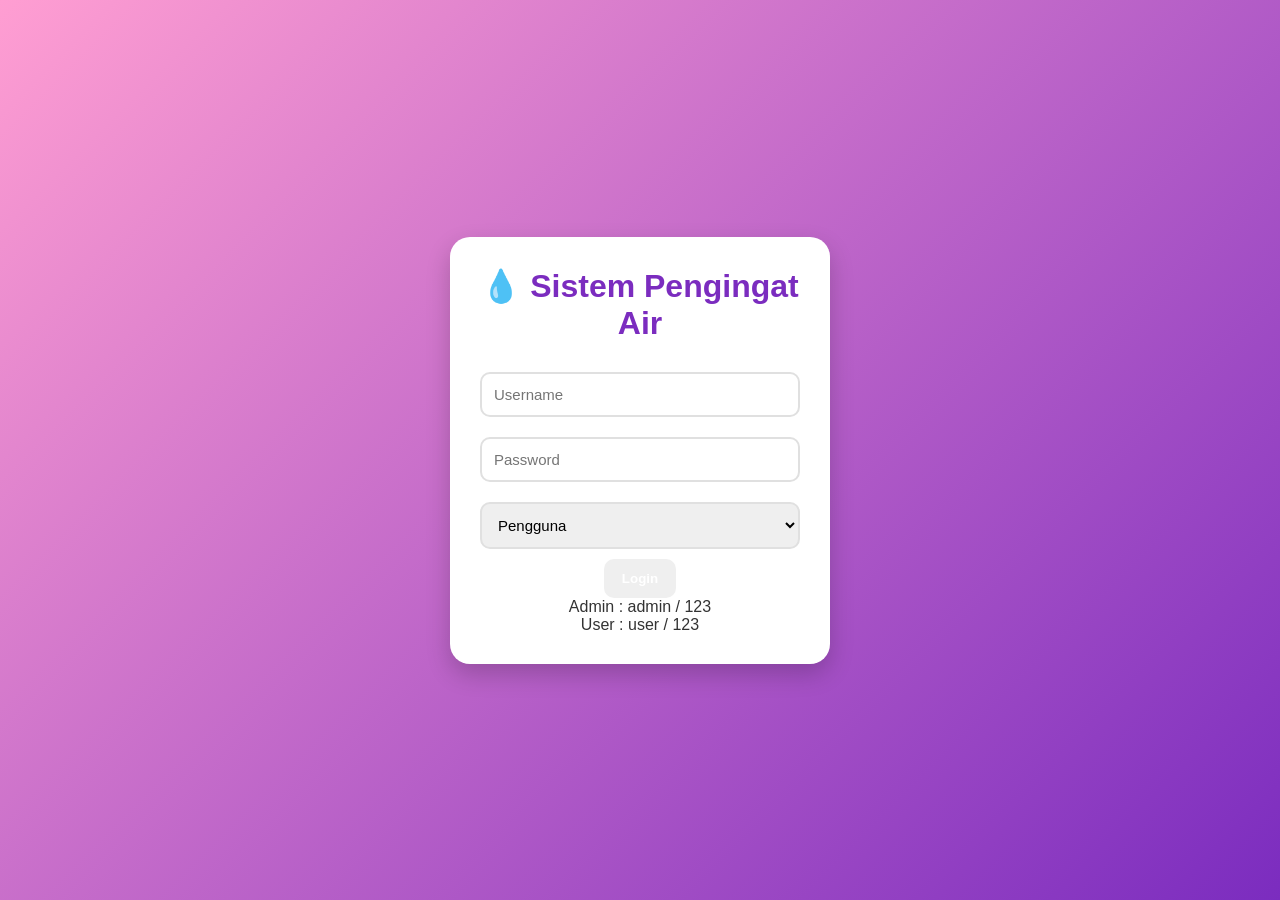
<file: index.html>
<!DOCTYPE html>
<html lang="id">
<head>
<meta charset="UTF-8">
<meta name="viewport" content="width=device-width, initial-scale=1.0">
<title>Login Sistem Pengingat Air</title>
<link rel="stylesheet" href="style.css">
</head>
<body class="login-body">

<div class="login-container">
    <h1>💧 Sistem Pengingat Air</h1>

    <input type="text" id="username" placeholder="Username">

    <input type="password" id="password" placeholder="Password">

    <select id="role">
        <option value="user">Pengguna</option>
        <option value="admin">Admin</option>
    </select>

    <button onclick="login()">Login</button>

    <p>
        Admin : admin / 123 <br>
        User : user / 123
    </p>
</div>

<script src="javascript.js"></script>
</body>
</html>
</file>
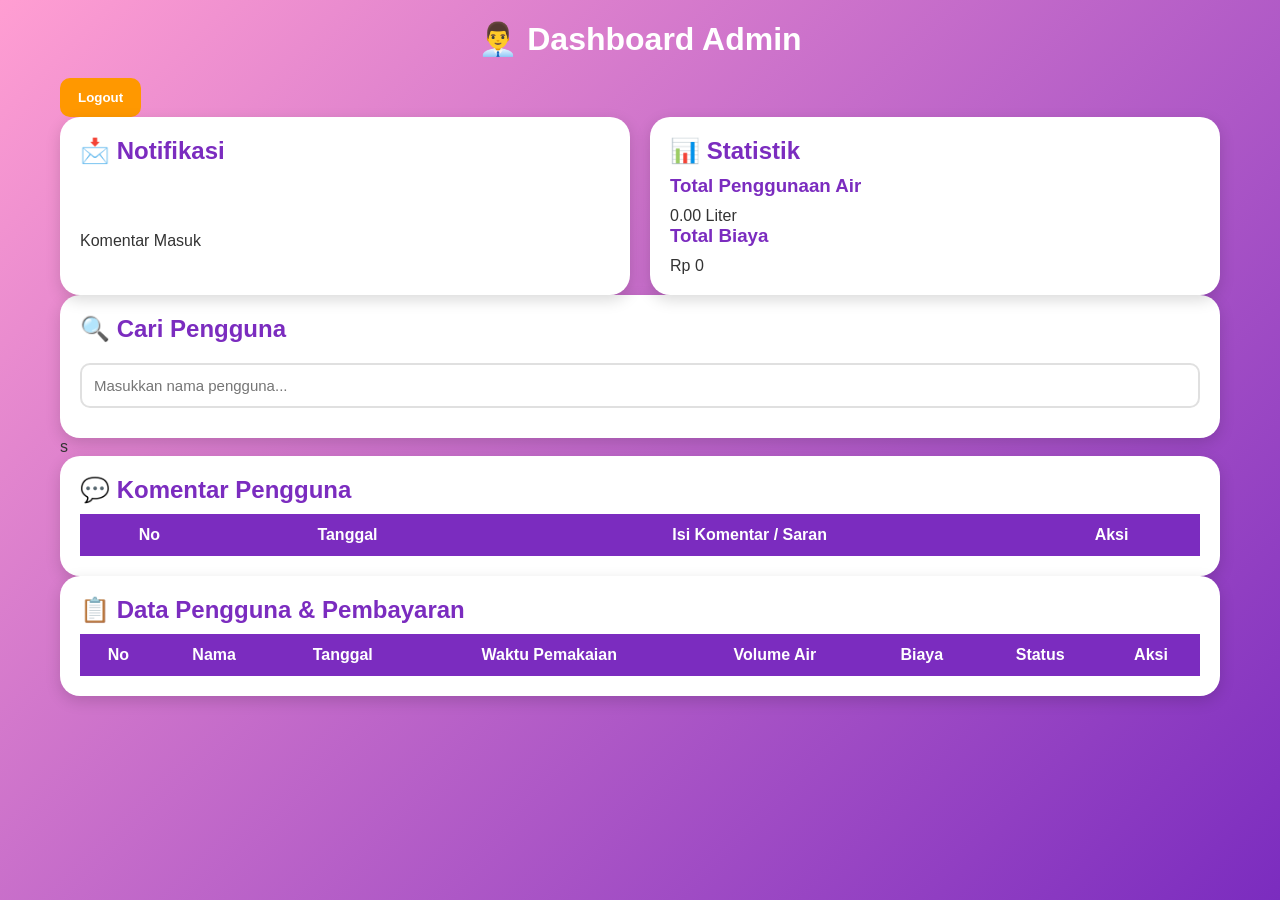
<file: admin.html>
<!DOCTYPE html>
<html lang="id">
<head>
    <meta charset="UTF-8">
    <meta name="viewport" content="width=device-width, initial-scale=1.0">
    <title>Dashboard Admin</title>
    <link rel="stylesheet" href="style.css">
</head>
<body>

    <div class="container">

        <h1>👨‍💼 Dashboard Admin</h1>

        <!-- TOMBOL LOGOUT -->
        <button class="logout" onclick="logout()">
            Logout
        </button>

        <div class="dashboard">

            <!-- NOTIFIKASI KOMENTAR -->
            <div class="card">
                <h2>📩 Notifikasi</h2>
                <h1 id="jumlahKomentar">0</h1>
                <p>Komentar Masuk</p>
            </div>

            <!-- STATISTIK -->
            <div class="card">
                <h2>📊 Statistik</h2>
                <h3>Total Penggunaan Air</h3>
                <p id="totalLiter">0 Liter</p>
                <h3>Total Biaya</h3>
                <p id="totalBiaya">Rp 0</p>
            </div>

        </div>

        <!-- PENCARIAN -->
        <div class="card">
            <h2>🔍 Cari Pengguna</h2>
            <input type="text" id="cariNama" placeholder="Masukkan nama pengguna..." onkeyup="cariPengguna()">
        </div>

        <!-- KOMENTAR MASUK -->s
        <div class="card">
            <h2>💬 Komentar Pengguna</h2>
            <table>
                <thead>
                    <tr>
                        <th>No</th>
                        <th>Tanggal</th>
                        <th>Isi Komentar / Saran</th>
                        <th>Aksi</th>
                    </tr>
                </thead>
                <tbody id="komentarBody">
                    <!-- Data komentar akan dimuat otomatis oleh admin.js -->
                </tbody>
            </table>
        </div>

        <!-- RIWAYAT PENGGUNA & PEMBAYARAN -->
        <div class="card">
            <h2>📋 Data Pengguna & Pembayaran</h2>
            <table>
                <thead>
                    <tr>
                        <th>No</th>
                        <th>Nama</th>
                        <th>Tanggal</th>
                        <th>Waktu Pemakaian</th>
                        <th>Volume Air</th>
                        <th>Biaya</th>
                        <th>Status</th>
                        <th>Aksi</th>
                    </tr>
                </thead>
                <tbody id="riwayatAdminBody">
                    <!-- Data transaksi pengguna akan dimuat otomatis oleh admin.js -->
                </tbody>
            </table>
        </div>

    </div>

    <!-- HUBUNGKAN KE FILE JAVASCRIPT ADMIN -->
    <script src="javascript.js"></script>

</body>
</html>
</file>
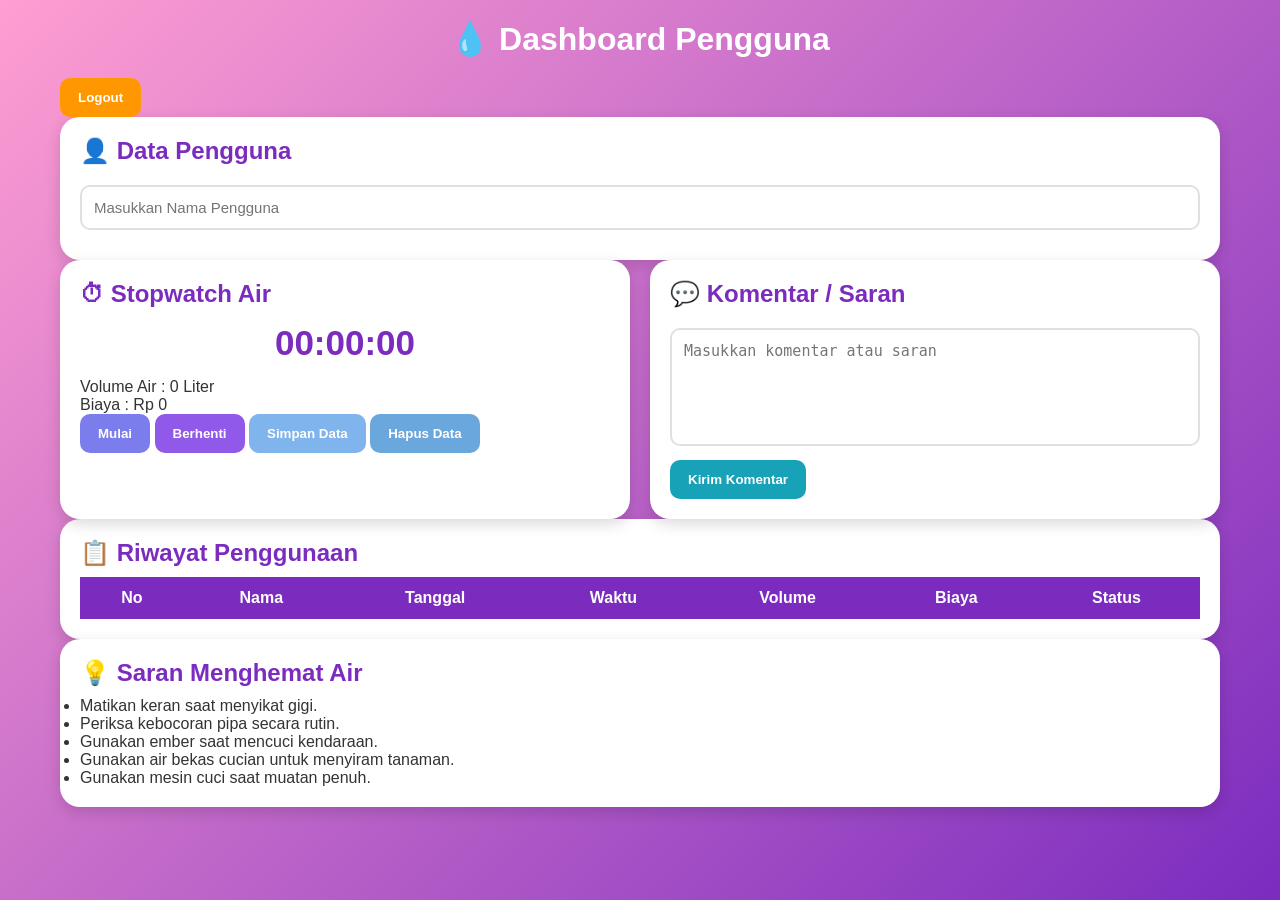
<file: pengguna.html>
<!DOCTYPE html>
<html lang="id">
<head>
    <meta charset="UTF-8">
    <meta name="viewport" content="width=device-width, initial-scale=1.0">
    <title>Dashboard Pengguna</title>
    <link rel="stylesheet" href="style.css">
</head>
<body>

    <div class="container">

        <h1>💧 Dashboard Pengguna</h1>

        <!-- TOMBOL LOGOUT -->
        <button class="logout" onclick="logout()">
            Logout
        </button>

        <!-- DATA PENGGUNA -->
        <div class="card">
            <h2>👤 Data Pengguna</h2>
            <input type="text" id="namaPengguna" placeholder="Masukkan Nama Pengguna">
        </div>

        <div class="dashboard">

            <!-- STOPWATCH -->
            <div class="card">
                <h2>⏱ Stopwatch Air</h2>
                <h1 id="timer">00:00:00</h1>
                <p>Volume Air : <span id="liter">0</span> Liter</p>
                <p>Biaya : Rp <span id="biaya">0</span></p>
                
                <div class="button-group">
                    <button class="start" onclick="startTimer()">Mulai</button>
                    <button class="stop" onclick="stopTimer()">Berhenti</button>
                    <button class="save" onclick="saveData()">Simpan Data</button>
                    <button class="delete" onclick="hapusDataPengguna()">Hapus Data</button>
                </div>
            </div>

            <!-- KOMENTAR -->
            <div class="card">
                <h2>💬 Komentar / Saran</h2>
                <textarea id="komentar" rows="5" placeholder="Masukkan komentar atau saran"></textarea>
                <button class="send" onclick="kirimKomentar()">Kirim Komentar</button>
            </div>

        </div>

        <!-- RIWAYAT -->
        <div class="card">
            <h2>📋 Riwayat Penggunaan</h2>
            <table>
                <thead>
                    <tr>
                        <th>No</th>
                        <th>Nama</th>
                        <th>Tanggal</th>
                        <th>Waktu</th>
                        <th>Volume</th>
                        <th>Biaya</th>
                        <th>Status</th>
                    </tr>
                </thead>
                <tbody id="riwayatBody">
                    <!-- Data riwayat akan dimuat di sini secara otomatis oleh javascript.js -->
                </tbody>
            </table>
        </div>

        <!-- SARAN -->
        <div class="card">
            <h2>💡 Saran Menghemat Air</h2>
            <ul>
                <li>Matikan keran saat menyikat gigi.</li>
                <li>Periksa kebocoran pipa secara rutin.</li>
                <li>Gunakan ember saat mencuci kendaraan.</li>
                <li>Gunakan air bekas cucian untuk menyiram tanaman.</li>
                <li>Gunakan mesin cuci saat muatan penuh.</li>
            </ul>
        </div>

    </div>

    <!-- HUBUNGKAN KE FILE JAVASCRIPT USER -->
    <script src="javascript.js"></script>


</body>
</html>
</file>
<file: style.css>
/* RESET */
*{
    margin:0;
    padding:0;
    box-sizing:border-box;
}

body{
    font-family:'Segoe UI',sans-serif;
    background:linear-gradient(135deg,#ff9ed2,#7b2cbf);
    min-height:100vh;
    color:#333;
}

/* LOGIN */
.login-body{
    display:flex;
    justify-content:center;
    align-items:center;
    min-height:100vh;
}

.login-container{
    background:white;
    width:380px;
    padding:30px;
    border-radius:20px;
    box-shadow:0 10px 25px rgba(0,0,0,0.2);
    text-align:center;
}

.login-container h1{
    margin-bottom:20px;
    color:#7b2cbf;
}

/* INPUT */
input,
select,
textarea{
    width:100%;
    padding:12px;
    margin:10px 0;
    border:2px solid #e0e0e0;
    border-radius:10px;
    font-size:15px;
    transition:0.3s;
}

input:focus,
select:focus,
textarea:focus{
    border-color:#7b2cbf;
    outline:none;
    box-shadow:0 0 10px rgba(123,44,191,0.3);
}

/* BUTTON */
button{
    border:none;
    padding:12px 18px;
    border-radius:10px;
    cursor:pointer;
    color:white;
    font-weight:bold;
    transition:0.3s;
}

button:hover{
    transform:translateY(-2px);
    opacity:0.9;
}

/* WARNA BUTTON */
.start{
    background:#7b7dec;
}

.stop{
    background:#9059e9;
}

.save{
    background:#7fb4ec;
}

.delete{
    background:#6aa7dc;
}

.send{
    background:#17a2b8;
}

.logout{
    background:#ff9800;
}

/* CONTAINER */
.container{
    width:95%;
    max-width:1200px;
    margin:auto;
    padding:20px;
}

/* JUDUL */
h1{
    text-align:center;
    color:white;
    margin-bottom:20px;
}

h2,h3{
    color:#7b2cbf;
    margin-bottom:10px;
}

/* DASHBOARD */
.dashboard{
    display:grid;
    grid-template-columns:repeat(auto-fit,minmax(300px,1fr));
    gap:20px;
}

/* CARD */
.card{
    background:white;
    border-radius:20px;
    padding:20px;
    box-shadow:0 5px 15px rgba(0,0,0,0.15);
    transition:0.3s;
}

.card:hover{
    transform:translateY(-5px);
}

/* STOPWATCH */
#timer{
    font-size:35px;
    font-weight:bold;
    color:#7b2cbf;
    text-align:center;
    margin:15px 0;
}

/* HASIL */
.result-box{
    background:#f4ebff;
    padding:15px;
    border-radius:10px;
    margin-top:10px;
}

/* TABLE */
table{
    width:100%;
    border-collapse:collapse;
    margin-top:10px;
}

table th{
    background:#7b2cbf;
    color:white;
    padding:12px;
}

table td{
    padding:10px;
    border:1px solid #ddd;
}

table tr:nth-child(even){
    background:#f8f8f8;
}

table tr:hover{
    background:#f1e7ff;
}

/* SEARCH */
.search-box{
    margin-bottom:15px;
}

/* KOMENTAR */
textarea{
    resize:none;
    min-height:100px;
}

/* SCROLL TABLE */
.table-container{
    overflow-x:auto;
}

/* RESPONSIVE */
@media(max-width:768px){

    .login-container{
        width:90%;
    }

    .dashboard{
        grid-template-columns:1fr;
    }

    table{
        font-size:13px;
    }

    button{
        width:100%;
        margin-top:5px;
    }
}
</file>
